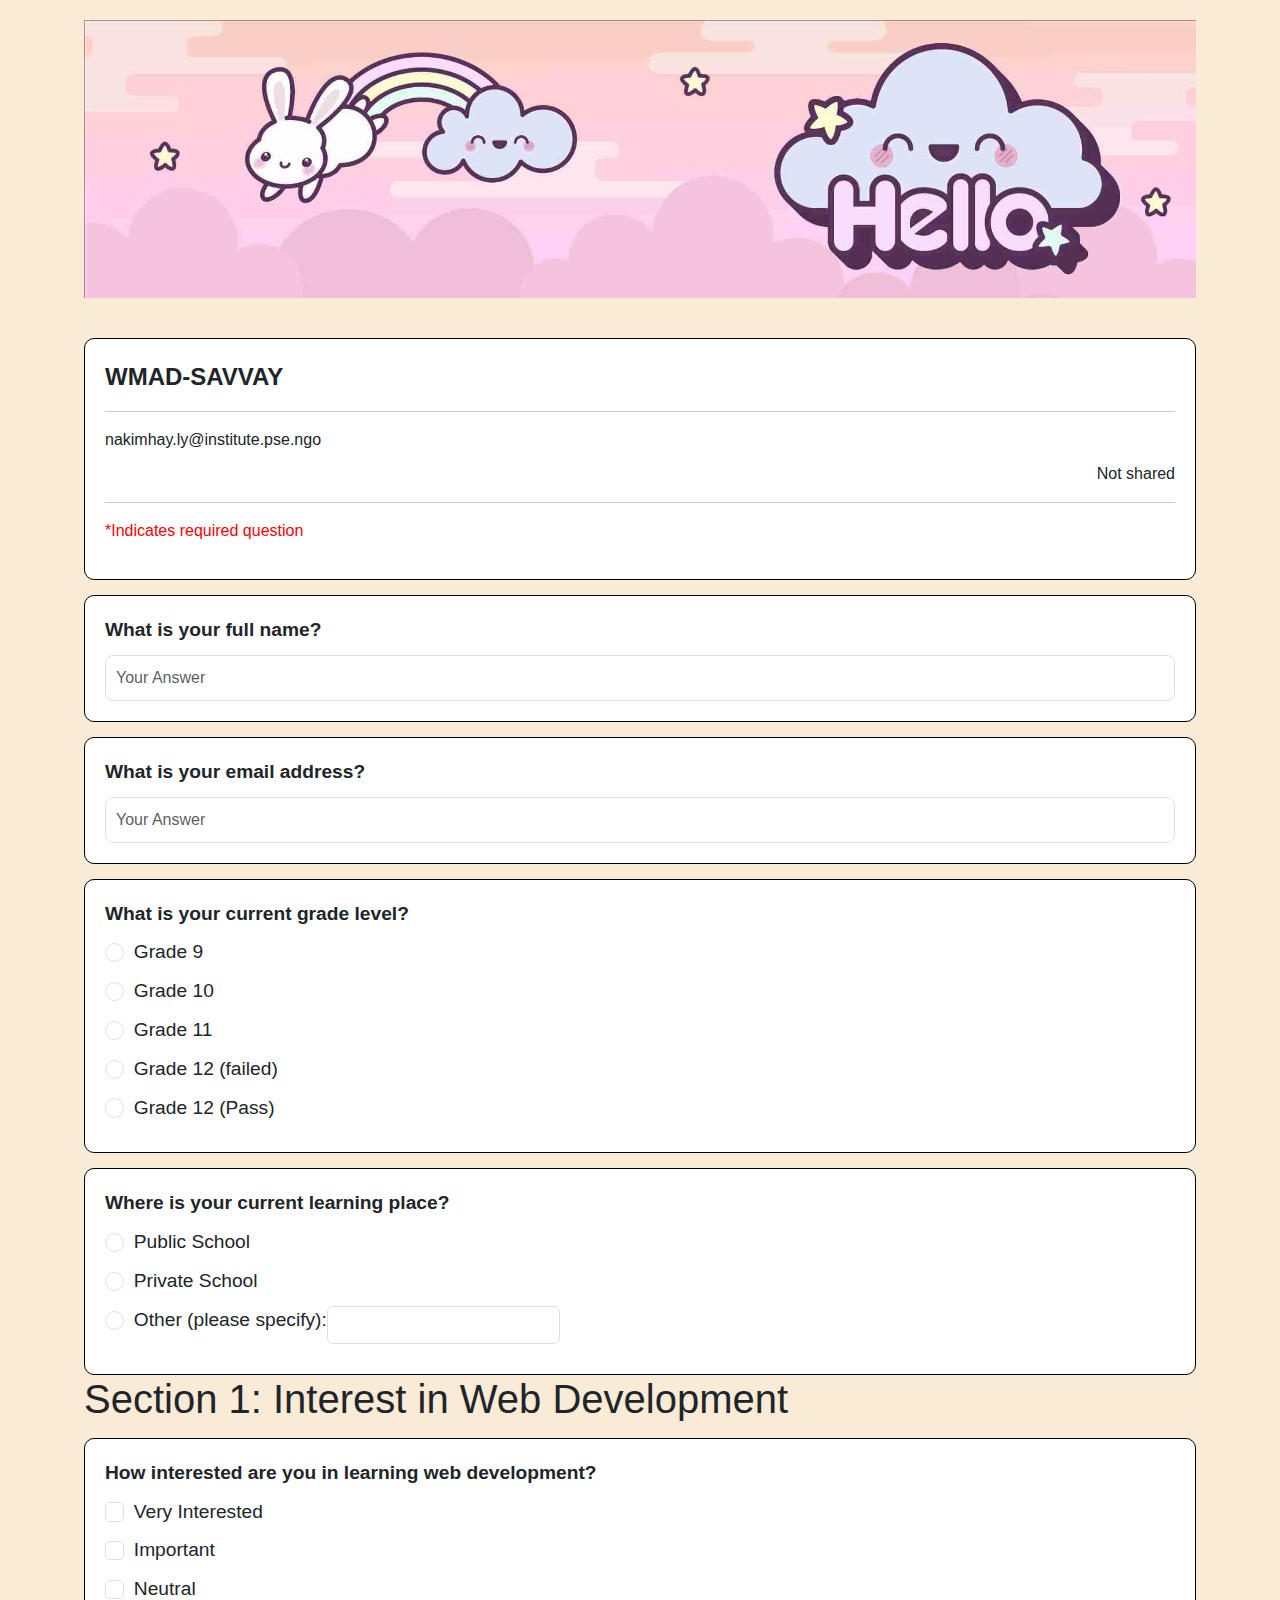
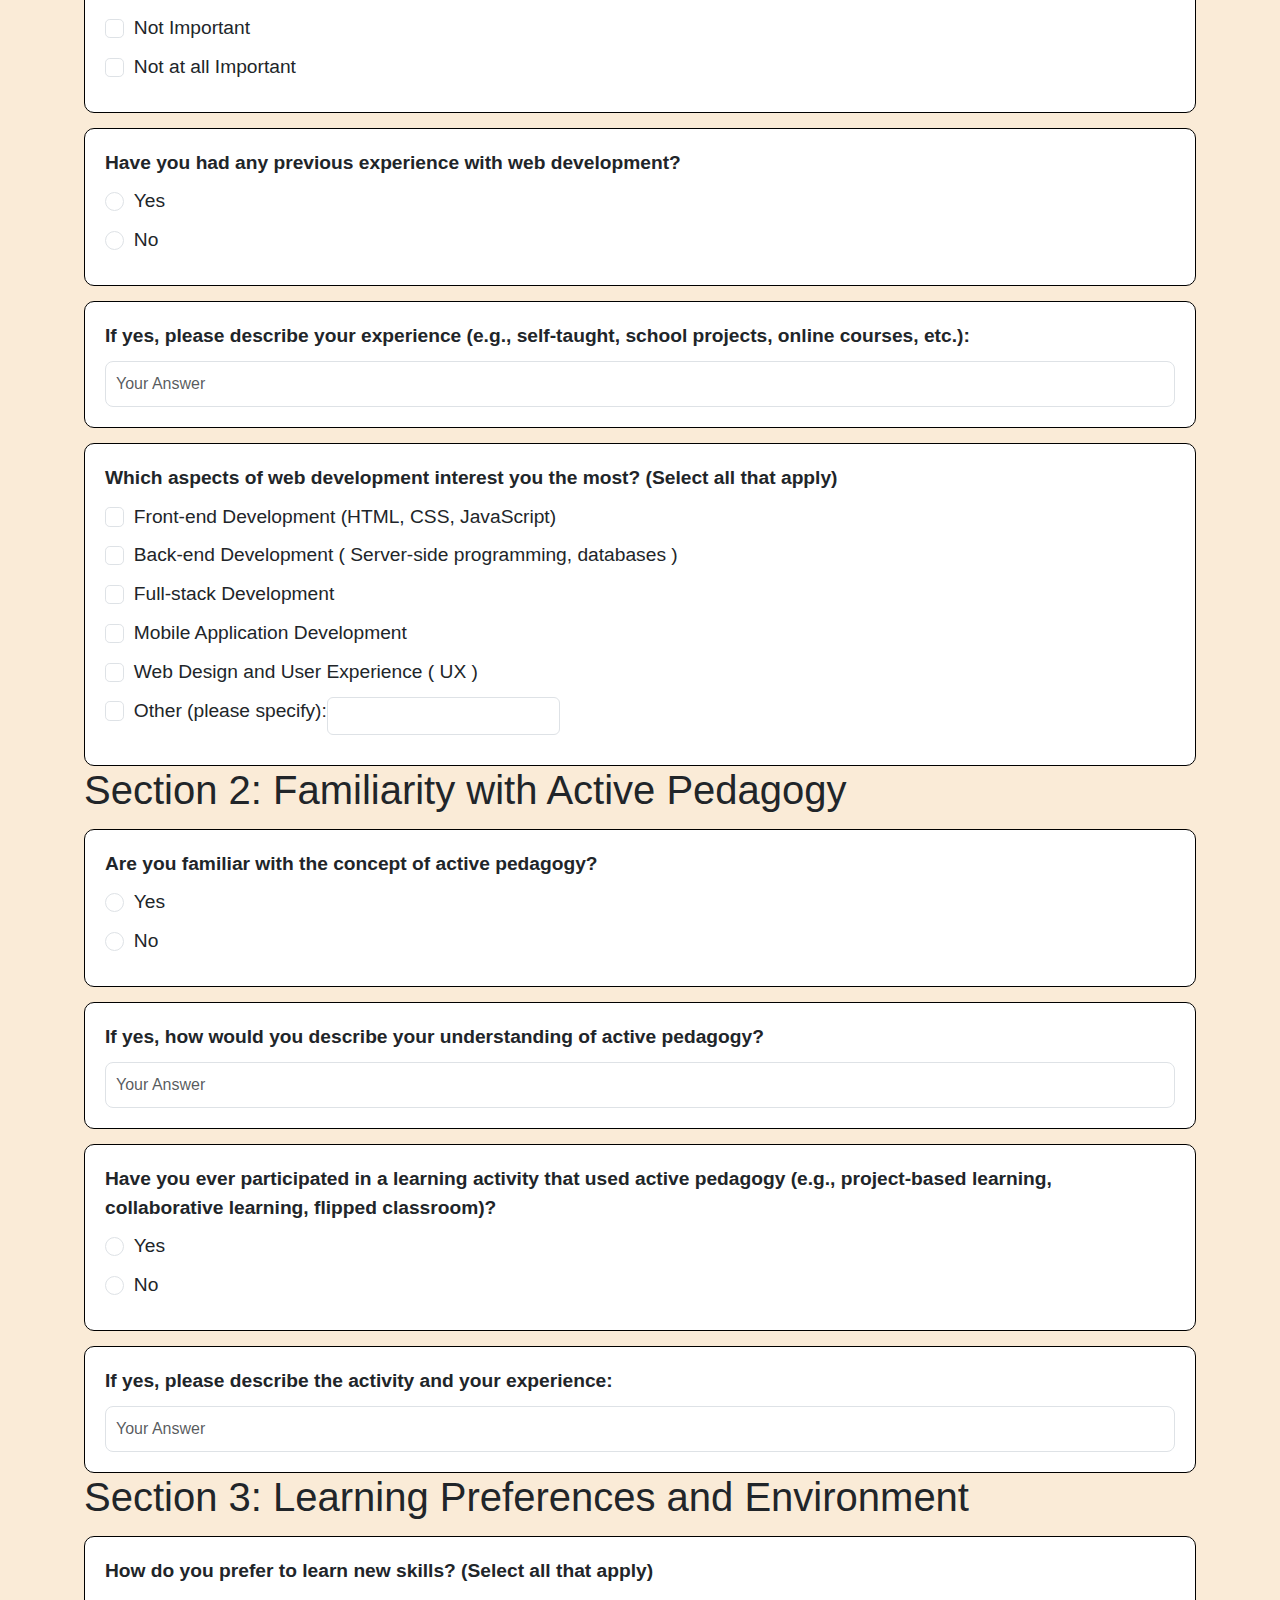
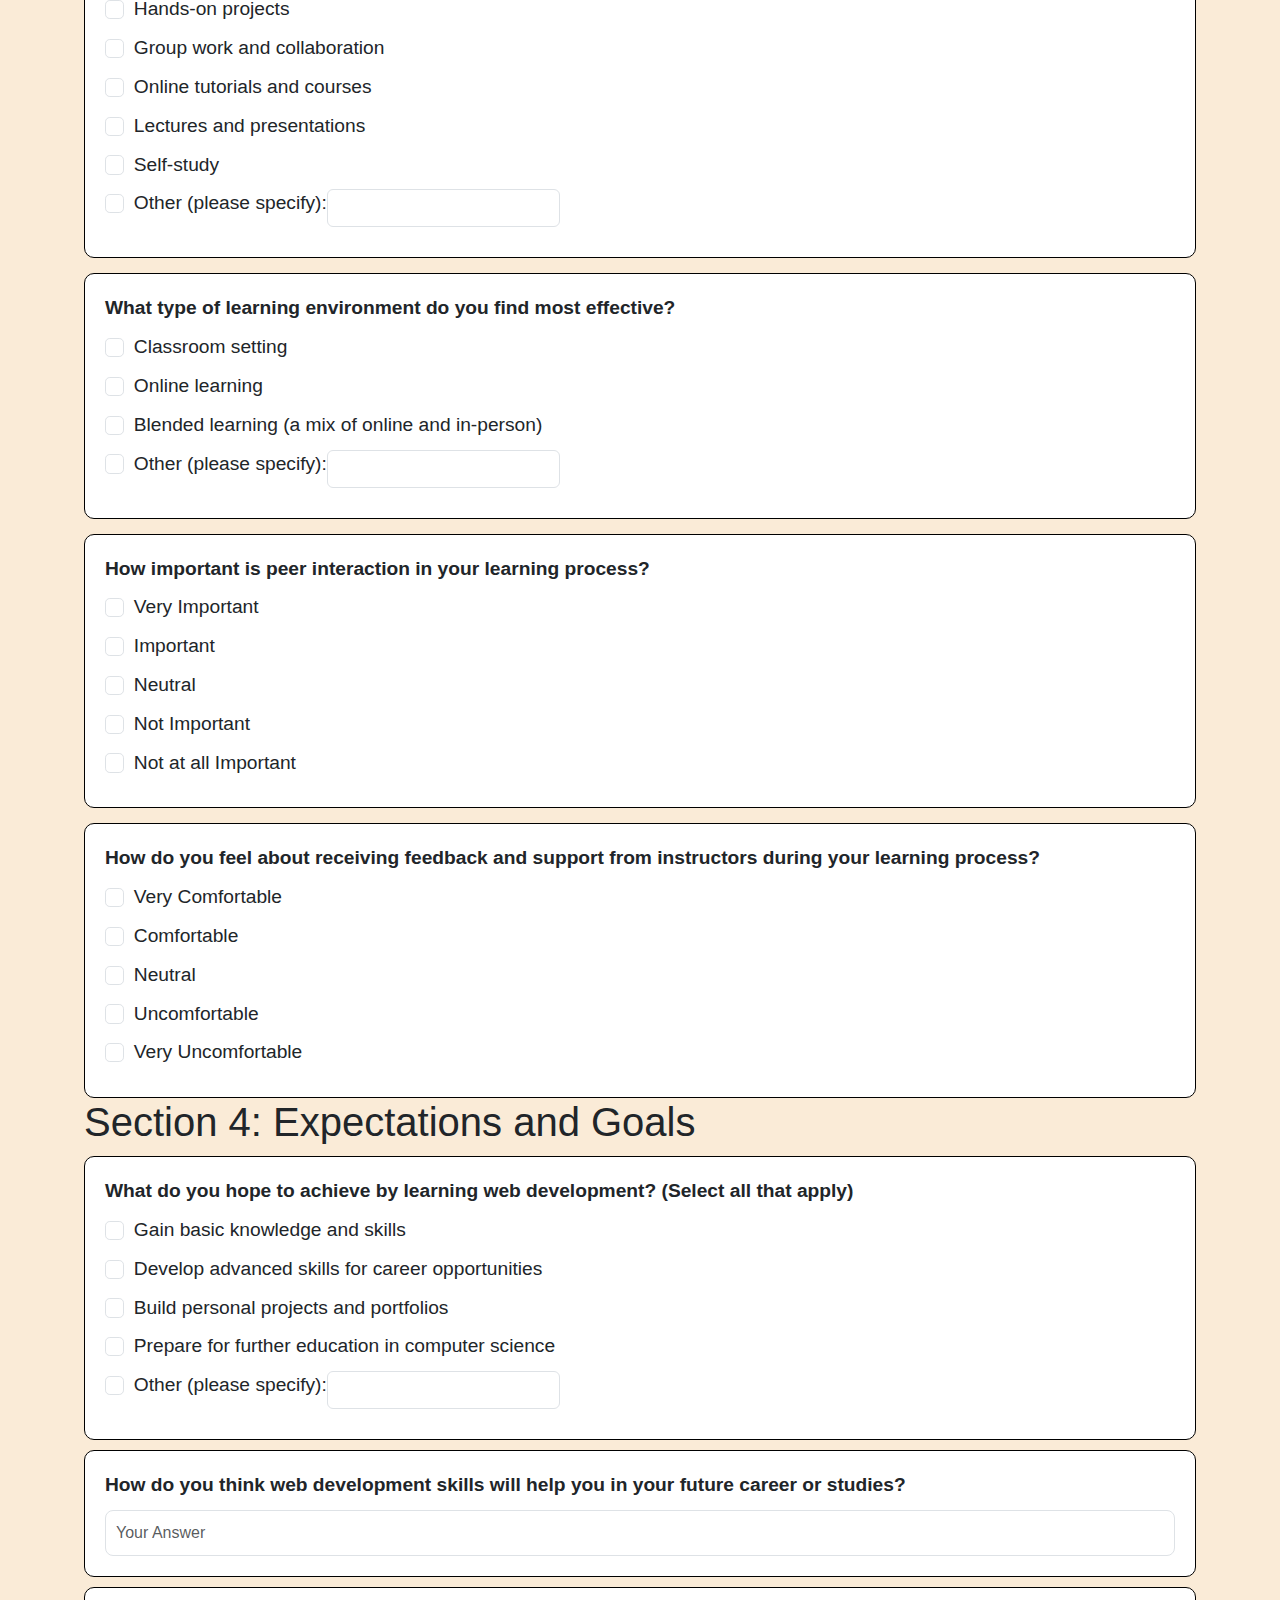
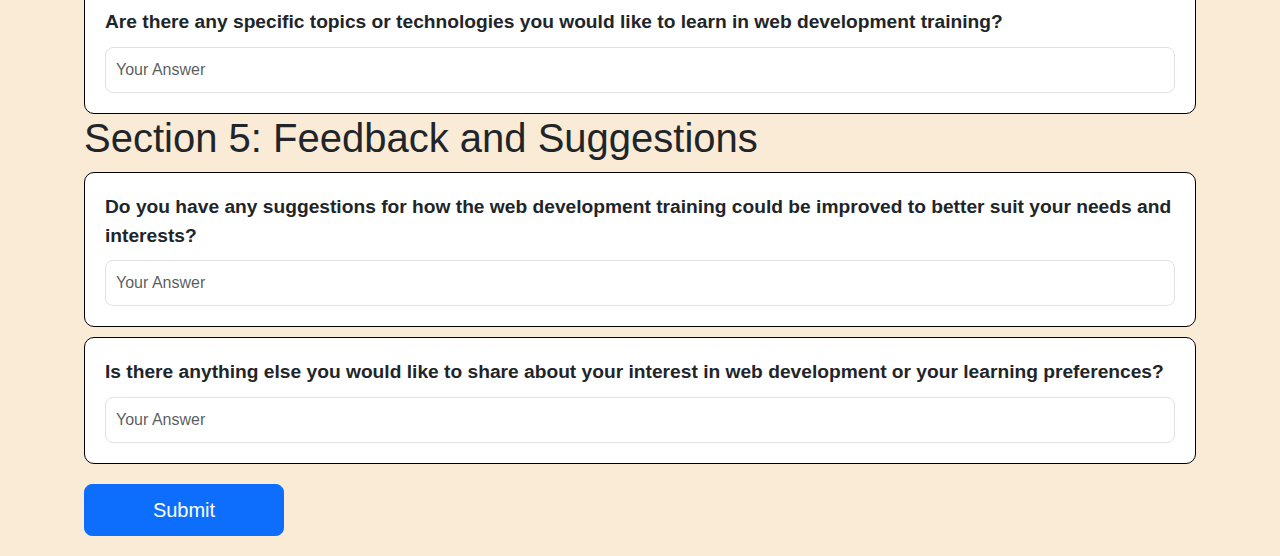
<file: form/index.html>
<!DOCTYPE html>
<html lang="en">
  <head>
    <meta charset="UTF-8" />
    <meta name="viewport" content="width=device-width, initial-scale=1.0" />
    <title>Form</title>
    <link
      rel="stylesheet"
      href="https://cdnjs.cloudflare.com/ajax/libs/font-awesome/6.5.2/css/all.min.css"
      integrity="sha512-SnH5WK+bZxgPHs44uWIX+LLJAJ9/2PkPKZ5QiAj6Ta86w+fsb2TkcmfRyVX3pBnMFcV7oQPJkl9QevSCWr3W6A=="
      crossorigin="anonymous"
      referrerpolicy="no-referrer"
    />
    <link
      href="https://cdn.jsdelivr.net/npm/bootstrap@5.3.3/dist/css/bootstrap.min.css"
      rel="stylesheet"
      integrity="sha384-QWTKZyjpPEjISv5WaRU9OFeRpok6YctnYmDr5pNlyT2bRjXh0JMhjY6hW+ALEwIH"
      crossorigin="anonymous"
    />
    <link rel="stylesheet" href="style.css" />
  </head>
  <body>
    <div class="container">
      <div class="img-1">
        <img
          src="21c9bd81-d144-41a6-a4b8-3f729238e4d5.jpg"
          alt="Image Description"
        />
      </div>

      <div class="none"></div>

      <form id="forms">
        <div class="box-1">
          <div class="question">WMAD-SAVVAY</div>
          <hr />
          <div class="icon-1">
            <p>
              <span>nakimhay.ly@institute.pse.ngo
              </span>
              <i class="fa-solid fa-cloud"></i>
            </p>
          </div>
          <div class="icon">
            <p><i class="fa-regular fa-envelope"></i> Not shared</p>
          </div>
          <hr />
          <div class="unfile">
            <p>*Indicates required question</p>
          </div>
        </div>

        <div class="box-2">
          <div class="program">
            <p>What is your full name?</p>
            <div class="text">
              <input
                class="form-control form-control-lg"
                id="fullname"
                name="fullname"
                type="text"
                placeholder="Your Answer"
                aria-label="Full Name"
              />
            </div>
          </div>
        </div>

        <div class="box-2">
          <div class="program">
            <p>What is your email address? </p>
            <div class="text">
              <input
                class="form-control form-control-lg"
                id="email"
                name="email"
                type="email"
                placeholder="Your Answer"
                aria-label="email"
              />
            </div>
          </div>
        </div>

        <div class="box-3">
          <div class="program">
            <p>What is your current grade level?</p>
            <div class="form-check">
              <input
                class="form-check-input"
                id="grade9"
                type="radio"
                name="grade"
                value="Grade 9"
              />
              <label class="form-check-label" for="grade9">Grade 9</label>
            </div>
            <div class="form-check">
              <input
                class="form-check-input"
                id="grade10"
                type="radio"
                name="grade"
                value="Grade 10"
              />
              <label class="form-check-label" for="grade10">Grade 10</label>
            </div>
            <div class="form-check">
              <input
                class="form-check-input"
                id="grade11"
                type="radio"
                name="grade"
                value="Grade 11"
              />
              <label class="form-check-label" for="grade11">Grade 11</label>
            </div>
            <div class="form-check">
              <input
                class="form-check-input"
                id="grade12Failed"
                type="radio"
                name="grade"
                value="Grade 12 (failed)"
              />
              <label class="form-check-label" for="grade12Failed"
                >Grade 12 (failed)</label
              >
            </div>
            <div class="form-check">
              <input
                class="form-check-input"
                id="grade12Pass"
                type="radio"
                name="grade"
                value="Grade 12 (Pass)"
              />
              <label class="form-check-label" for="grade12Pass"
                >Grade 12 (Pass)</label
              >
            </div>
          </div>
        </div>

        <div class="box-4">
          <div class="program">
            <p>Where is your current learning place?</p>
            <div class="form-check">
              <input
                class="form-check-input"
                id="publicSchool"
                type="radio"
                name="learning_place"
                value="Public School"
              />
              <label class="form-check-label" for="publicSchool"
                >Public School</label
              >
            </div>
            <div class="form-check">
              <input
                class="form-check-input"
                id="privateSchool"
                type="radio"
                name="learning_place"
                value="Private School"
              />
              <label class="form-check-label" for="privateSchool"
                >Private School</label
              >
            </div>
            <div class="form-check">
              <input
                class="form-check-input"
                id="otherPlace"
                type="radio"
                name="learning_place"
                value="Other"
              />
              <label class="form-check-label" for="otherPlace">
                <div class="input-group">
                  Other (please specify):
                  <input
                    type="text"
                    id="otherLearningPlace"
                    name="learning_place"
                    class="form-control"
                    aria-label="Other learning place"
                  />
                </div>
              </label>
            </div>
          </div>
        </div>

        <div class="selection">
          <h1>Section 1: Interest in Web Development</h1>
        </div>

        <div class="box-2">
          <div class="program">
            <p>How interested are you in learning web development?</p>
            <div class="form-check">
              <input
                class="form-check-input"
                type="checkbox"
                id="veryImportant1"
                name="peerInteraction1"
                value="Very Important"
              />
              <label class="form-check-label" for="veryImportant1"
                >Very Interested</label
              >
            </div>
            <div class="form-check">
              <input
                class="form-check-input"
                type="checkbox"
                id="important1"
                name="peerInteraction1"
                value="Important"
              />
              <label class="form-check-label" for="important1">Important</label>
            </div>
            <div class="form-check">
              <input
                class="form-check-input"
                type="checkbox"
                id="neutral1"
                name="peerInteraction1"
                value="Neutral"
              />
              <label class="form-check-label" for="neutral1">Neutral</label>
            </div>
            <div class="form-check">
              <input
                class="form-check-input"
                type="checkbox"
                id="notImportant1"
                name="peerInteraction1"
                value="Not Important"
              />
              <label class="form-check-label" for="notImportant1"
                >Not Important</label
              >
            </div>
            <div class="form-check">
              <input
                class="form-check-input"
                type="checkbox"
                id="notAtAllImportant1"
                name="peerInteraction1"
                value="Not at all Important"
              />
              <label class="form-check-label" for="notAtAllImportant1"
                >Not at all Important</label
              >
            </div>
          </div>
        </div>

        <div class="box-5">
          <div class="program">
            <p>Have you had any previous experience with web development?</p>
            <div class="form-check">
              <input
                class="form-check-input"
                type="radio"
                name="webDevExperience"
                id="webDevExperienceYes"
                value="Yes"
              />
              <label class="form-check-label" for="webDevExperienceYes"
                >Yes</label
              >
            </div>
            <div class="form-check">
              <input
                class="form-check-input"
                type="radio"
                name="webDevExperience"
                id="webDevExperienceNo"
                value="No"
              />
              <label class="form-check-label" for="webDevExperienceNo"
                >No</label
              >
            </div>
          </div>
        </div>

        <div class="box-6">
          <div class="program">
            <p>
              If yes, please describe your experience (e.g., self-taught, school
              projects, online courses, etc.):
            </p>
            <div class="text">
              <input
                class="form-control form-control-lg"
                id="experienceDescription"
                name="experienceDescription"
                type="text"
                placeholder="Your Answer"
                aria-label="Experience Description"
              />
            </div>
          </div>
        </div>

        <div class="box-7">
          <div class="program">
            <p>
              Which aspects of web development interest you the most? (Select
              all that apply)
            </p>
            <div class="form-check">
              <input
                class="form-check-input"
                id="frontend"
                name="interests"
                type="checkbox"
                value="Front-end Development (HTML, CSS, JavaScript)"
              />
              <label class="form-check-label" for="frontend"
                >Front-end Development (HTML, CSS, JavaScript)</label
              >
            </div>
            <div class="form-check">
              <input
                class="form-check-input"
                id="backend"
                name="interests"
                type="checkbox"
                value="Back-end Development ( Server-side programming, databases
                )"
              />
              <label class="form-check-label" for="backend"
                >Back-end Development ( Server-side programming, databases
                )</label
              >
            </div>
            <div class="form-check">
              <input
                class="form-check-input"
                id="fullstack"
                name="interests"
                type="checkbox"
                value="Full-stack Development"
              />
              <label class="form-check-label" for="fullstack"
                >Full-stack Development</label
              >
            </div>
            <div class="form-check">
              <input
                class="form-check-input"
                id="Mobile"
                name="interests"
                type="checkbox"
                value="Mobile Application Development"
              />
              <label class="form-check-label" for="Mobile"
                >Mobile Application Development</label
              >
            </div>
            <div class="form-check">
              <input
                class="form-check-input"
                id="Design"
                name="interests"
                type="checkbox"
                value="Web Design and User Experience ( UX )"
              />
              <label class="form-check-label" for="Design"
                >Web Design and User Experience ( UX )</label
              >
            </div>
            <div class="form-check">
              <input
                class="form-check-input"
                id="ohters"
                name="interests"
                type="checkbox"
                value="Other (please specify):"
              />
              <label class="form-check-label" for="ohters">
                <div class="input-group">
                  Other (please specify):
                  <input
                    type="text"
                    id="other"
                    name="interests"
                    class="form-control"
                    aria-label="Other learning place"
                  />
                </div>
              </label>
            </div>
          </div>
        </div>
        <div class="seletion">
          <h1>Section 2: Familiarity with Active Pedagogy</h1>
        </div>
        <div class="box-5">
          <div class="program">
            <p>Are you familiar with the concept of active pedagogy?</p>
            <div class="form-check form-check-inline">
              <input
                class="form-check-input"
                type="radio"
                name="activePedagogy"
                id="activePedagogyYes"
                value="Yes"
              />
              <label class="form-check-label" for="activePedagogyYes"
                >Yes</label
              >
            </div>
            <br />
            <div class="form-check form-check-inline">
              <input
                class="form-check-input"
                type="radio"
                name="activePedagogy"
                id="activePedagogyNo"
                value="No"
              />
              <label class="form-check-label" for="activePedagogyNo">No</label>
            </div>
          </div>
        </div>

        <div class="box-2">
          <div class="program">
            <p>
              If yes, how would you describe your understanding of active
              pedagogy?
            </p>
            <div class="text">
              <input
                class="form-control form-control-lg"
                id="activePedagogyDescription"
                name="activePedagogyDescription"
                type="text"
                placeholder="Your Answer"
                aria-label="Active Pedagogy Description"
              />
            </div>
          </div>
        </div>

        <div class="box-8">
          <div class="program">
            <p>
              Have you ever participated in a learning activity that used active
              pedagogy (e.g., project-based learning, collaborative learning,
              flipped classroom)?
            </p>
            <div class="form-check">
              <input
                type="radio"
                class="form-check-input"
                id="activePedagogyActivityYes"
                name="activePedagogyActivity"
                value="Yes"
              />
              <label class="form-check-label" for="activePedagogyActivityYes"
                >Yes</label
              >
            </div>
            <div class="form-check">
              <input
                type="radio"
                class="form-check-input"
                id="activePedagogyActivityNo"
                name="activePedagogyActivity"
                value="No"
              />
              <label class="form-check-label" for="activePedagogyActivityNo"
                >No</label
              >
            </div>
          </div>
        </div>

        <div class="box-2">
          <div class="program">
            <p>If yes, please describe the activity and your experience:</p>
            <div class="text">
              <input
                class="form-control form-control-lg"
                id="activePedagogyActivityDescription"
                name="activePedagogyActivityDescription"
                type="text"
                placeholder="Your Answer"
                aria-label="Active Pedagogy Activity Description"
              />
            </div>
          </div>
        </div>

        <div class="seletion">
          <h1>Section 3: Learning Preferences and Environment</h1>
        </div>

        <div class="box-9">
          <div class="program">
            <p>
              How do you prefer to learn new skills? (Select all that apply)
            </p>
            <div class="form-check">
              <input
                class="form-check-input"
                id="handsOn"
                name="learningPreferences"
                type="checkbox"
                value="Hands-on projects"
              />
              <label class="form-check-label" for="handsOn"
                >Hands-on projects</label
              >
            </div>
            <div class="form-check">
              <input
                class="form-check-input"
                id="groupWork"
                name="learningPreferences"
                type="checkbox"
                value="Group work and collaboration"
              />
              <label class="form-check-label" for="groupWork"
                >Group work and collaboration</label
              >
            </div>
            <div class="form-check">
              <input
                class="form-check-input"
                id="onlineTutorials"
                name="learningPreferences"
                type="checkbox"
                value="Online tutorials and courses"
              />
              <label class="form-check-label" for="onlineTutorials"
                >Online tutorials and courses</label
              >
            </div>
            <div class="form-check">
              <input
                class="form-check-input"
                id="lectures"
                name="learningPreferences"
                type="checkbox"
                value="Lectures and presentations"
              />
              <label class="form-check-label" for="lectures"
                >Lectures and presentations</label
              >
            </div>
            <div class="form-check">
              <input
                class="form-check-input"
                id="selfStudy"
                name="learningPreferences"
                type="checkbox"
                value="Self-study"
              />
              <label class="form-check-label" for="selfStudy">Self-study</label>
            </div>
            <div class="form-check">
              <input
                class="form-check-input"
                id="otherLearningPreference"
                name="learningPreferences"
                type="checkbox"
                value="Other"
              />
              <label class="form-check-label" for="otherLearningPreference">
                <div class="input-group">
                  Other (please specify):
                  <input
                    type="text"
                    id="otherLearningPreferenceText"
                    name="learningPreferences"
                    class="form-control"
                    aria-label="Other learning preference"
                  />
                </div>
              </label>
            </div>
          </div>
        </div>

        <div class="box-10">
          <div class="program">
            <p>What type of learning environment do you find most effective?</p>
            <div class="form-check">
              <input
                class="form-check-input"
                id="classroom"
                name="learningEnvironment"
                type="checkbox"
                value="Classroom setting"
              />
              <label class="form-check-label" for="classroom"
                >Classroom setting</label
              >
            </div>
            <div class="form-check">
              <input
                class="form-check-input"
                id="online"
                name="learningEnvironment"
                type="checkbox"
                value="Online learning"
              />
              <label class="form-check-label" for="online"
                >Online learning</label
              >
            </div>
            <div class="form-check">
              <input
                class="form-check-input"
                id="blended"
                name="learningEnvironment"
                type="checkbox"
                value="Blended learning"
              />
              <label class="form-check-label" for="blended"
                >Blended learning (a mix of online and in-person)</label
              >
            </div>
            <div class="form-check">
              <input
                class="form-check-input"
                id="otherEnvironment"
                name="learningEnvironment"
                type="checkbox"
                value="Other"
              />
              <label class="form-check-label" for="otherEnvironment">
                <div class="input-group">
                  Other (please specify):
                  <input
                    type="text"
                    id="otherEnvironmentText"
                    name="learningEnvironment"
                    class="form-control"
                    aria-label="Other learning environment"
                  />
                </div>
              </label>
            </div>
          </div>
        </div>
        <div class="box-10">
          <div class="program">
            <p>How important is peer interaction in your learning process?</p>
            <div class="form-check">
              <input
                class="form-check-input"
                id="veryImportant"
                name="peerInteraction"
                type="checkbox"
                value="Very Important"
              />
              <label class="form-check-label" for="veryImportant"
                >Very Important</label
              >
            </div>
            <div class="form-check">
              <input
                class="form-check-input"
                id="important"
                name="peerInteraction"
                type="checkbox"
                value="Important"
              />
              <label class="form-check-label" for="important">Important</label>
            </div>
            <div class="form-check">
              <input
                class="form-check-input"
                id="neutral"
                name="peerInteraction"
                type="checkbox"
                value="Neutral"
              />
              <label class="form-check-label" for="neutral">Neutral</label>
            </div>
            <div class="form-check">
              <input
                class="form-check-input"
                id="notImportant"
                name="peerInteraction"
                type="checkbox"
                value="Not Important"
              />
              <label class="form-check-label" for="notImportant"
                >Not Important</label
              >
            </div>
            <div class="form-check">
              <input
                class="form-check-input"
                id="notAtAllImportant"
                name="peerInteraction"
                type="checkbox"
                value="Not at all Important"
              />
              <label class="form-check-label" for="notAtAllImportant"
                >Not at all Important</label
              >
            </div>
          </div>
        </div>
        <div class="box-10">
          <div class="program">
            <p>
              How do you feel about receiving feedback and support from
              instructors during your learning process?
            </p>
            <div class="form-check">
              <input
                class="form-check-input"
                id="veryComfortable"
                name="feedbackSupport"
                type="checkbox"
                value="Very Comfortable"
              />
              <label class="form-check-label" for="veryComfortable"
                >Very Comfortable</label
              >
            </div>
            <div class="form-check">
              <input
                class="form-check-input"
                id="comfortable"
                name="feedbackSupport"
                type="checkbox"
                value="Comfortable"
              />
              <label class="form-check-label" for="comfortable"
                >Comfortable</label
              >
            </div>
            <div class="form-check">
              <input
                class="form-check-input"
                id="neutrat"
                name="feedbackSupport"
                type="checkbox"
                value="Neutral"
              />
              <label class="form-check-label" for="neutrat">Neutral</label>
            </div>
            <div class="form-check">
              <input
                class="form-check-input"
                id="uncomfortable"
                name="feedbackSupport"
                type="checkbox"
                value="Uncomfortable"
              />
              <label class="form-check-label" for="uncomfortable"
                >Uncomfortable</label
              >
            </div>
            <div class="form-check">
              <input
                class="form-check-input"
                id="veryUncomfortable"
                name="feedbackSupport"
                type="checkbox"
                value="Very Uncomfortable"
              />
              <label class="form-check-label" for="veryUncomfortable"
                >Very Uncomfortable</label
              >
            </div>
          </div>
        </div>

        <div class="seletion">
          <h1>Section 4: Expectations and Goals</h1>
        </div>

        <div class="box-12">
          <div class="program">
            <p>
              What do you hope to achieve by learning web development? (Select
              all that apply)
            </p>
            <div class="form-check">
              <input
                class="form-check-input"
                id="basicKnowledge"
                name="goals"
                type="checkbox"
                value="Gain basic knowledge and skills"
              />
              <label class="form-check-label" for="basicKnowledge"
                >Gain basic knowledge and skills</label
              >
            </div>
            <div class="form-check">
              <input
                class="form-check-input"
                id="advancedSkills"
                name="goals"
                type="checkbox"
                value="Develop advanced skills for career opportunities"
              />
              <label class="form-check-label" for="advancedSkills"
                >Develop advanced skills for career opportunities</label
              >
            </div>
            <div class="form-check">
              <input
                class="form-check-input"
                id="personalProjects"
                name="goals"
                type="checkbox"
                value="Build personal projects and portfolios"
              />
              <label class="form-check-label" for="personalProjects"
                >Build personal projects and portfolios</label
              >
            </div>
            <div class="form-check">
              <input
                class="form-check-input"
                id="furtherEducation"
                name="goals"
                type="checkbox"
                value="Prepare for further education in computer science"
              />
              <label class="form-check-label" for="furtherEducation"
                >Prepare for further education in computer science</label
              >
            </div>
            <div class="form-check">
              <input
                class="form-check-input"
                id="otherGoal"
                name="goals"
                type="checkbox"
                value="Other"
              />
              <label class="form-check-label" for="otherGoal">
                <div class="input-group">
                  Other (please specify):
                  <input
                    type="text"
                    id="otherGoalText"
                    name="goals"
                    class="form-control"
                    aria-label="Other goal"
                  />
                </div>
              </label>
            </div>
          </div>
        </div>

        <div class="box-13">
          <div class="program">
            <p>
              How do you think web development skills will help you in your
              future career or studies?
            </p>
            <div class="text">
              <input
                class="form-control form-control-lg"
                id="webDevFuture"
                name="webDevFuture"
                type="text"
                placeholder="Your Answer"
                aria-label="Web Development Future"
              />
            </div>
          </div>
        </div>

        <div class="box-13">
          <div class="program">
            <p>
              Are there any specific topics or technologies you would like to
              learn in web development training?
            </p>
            <div class="text">
              <input
                class="form-control form-control-lg"
                id="webDevTopics"
                name="webDevTopics"
                type="text"
                placeholder="Your Answer"
                aria-label="Web Development Topics"
              />
            </div>
          </div>
        </div>

        <div class="seletion">
          <h1>Section 5: Feedback and Suggestions</h1>
        </div>

        <div class="box-13">
          <div class="program">
            <p>
              Do you have any suggestions for how the web development training
              could be improved to better suit your needs and interests?
            </p>
            <div class="text">
              <input
                class="form-control form-control-lg"
                id="trainingSuggestions"
                name="trainingSuggestions"
                type="text"
                placeholder="Your Answer"
                aria-label="Training Suggestions"
              />
            </div>
          </div>
        </div>

        <div class="box-13">
          <div class="program">
            <p>
              Is there anything else you would like to share about your interest
              in web development or your learning preferences?
            </p>
            <div class="text">
              <input
                class="form-control form-control-lg"
                id="additionalInfo"
                name="additionalInfo"
                type="text"
                placeholder="Your Answer"
                aria-label="Additional Info"
              />
            </div>
          </div>
        </div>

      <button type="submit" class="btn btn-primary btn-lg" id="forms" >Submit</button>
      </form>
    </div>
    <script src="script.js"></script>
  </body>
</html>
</file>
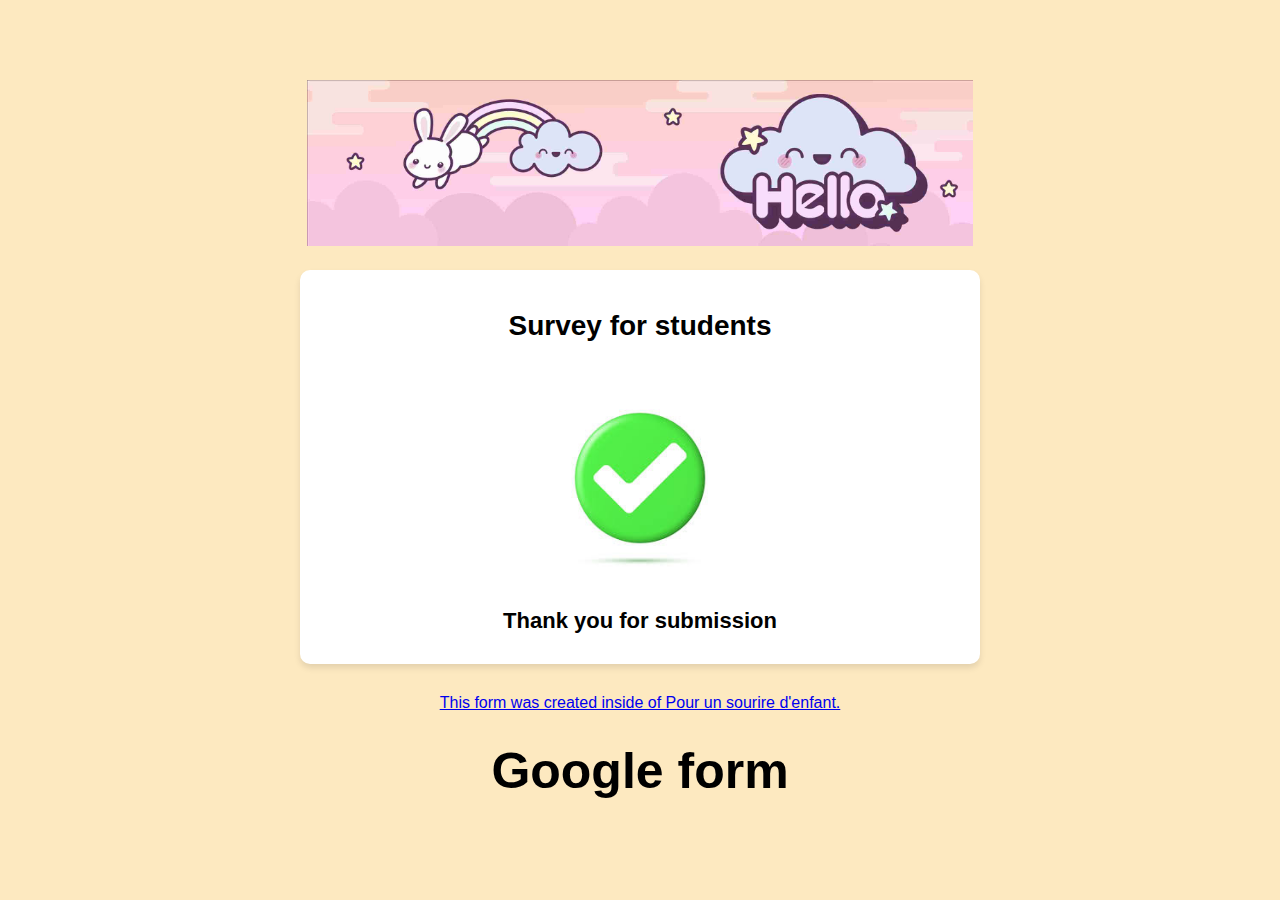
<file: thankyou/index.html>
<!DOCTYPE html>
<html lang="en">
<head>
    <meta charset="UTF-8">
    <meta name="viewport" content="width=device-width, initial-scale=1.0">
    <link rel="stylesheet" href="style.css">
    <title>Thank you</title>
</head>
<body>
    <div class="container">
        <div class="img-1">
            <img
              src="d9f16ab7-0058-4a62-85b0-26b7733e571b.jpeg"
              alt="Image Description"
            />
          </div>
        <div class="thankyou">
            <h2>Survey for students</h2>
            <img src="42de6845-ec31-4e83-8da5-58fbe417492b.jpeg" style="width: 30%;" alt="Survey Image">
            <h5>Thank you for submission</h5>
        </div>
       <a href="/form/index.html"> <p>This form was created inside of Pour un sourire d'enfant.</p></a>
        <h1>Google form</h1>
    </div>
</body>
</html>
</file>
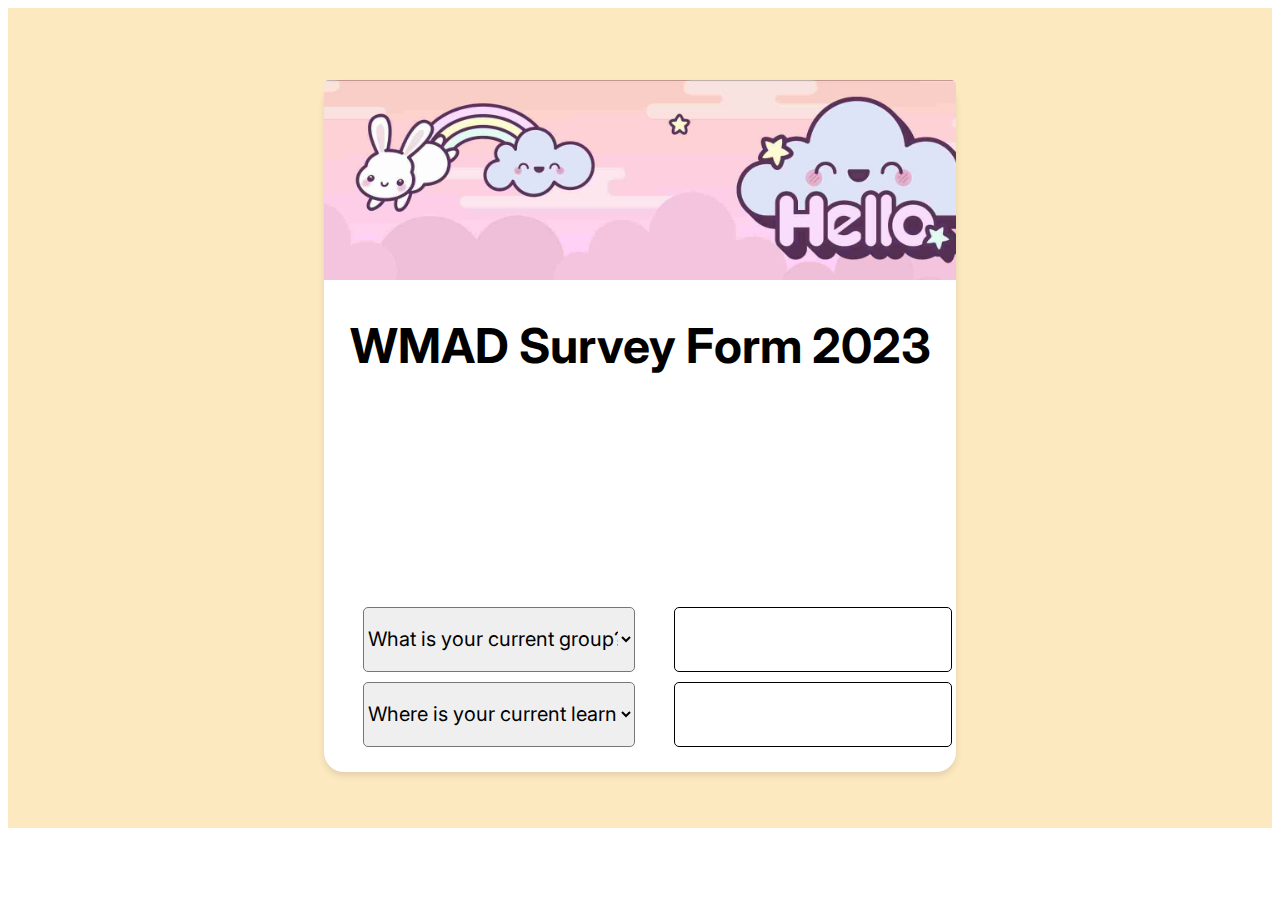
<file: Dessboard/html.html>
<!DOCTYPE html>
<html lang="en">
  <head>
    <meta charset="UTF-8" />
    <meta name="viewport" content="width=device-width, initial-scale=1.0" />
    <link rel="preconnect" href="https://fonts.googleapis.com">
    <link rel="preconnect" href="https://fonts.gstatic.com" crossorigin>
    <link href="https://fonts.googleapis.com/css2?family=Inter:wght@100..900&display=swap" rel="stylesheet">
    <link rel="stylesheet" href="style.css" />
    <title>Survey</title>
  </head>
  <body>
    <div class="container">
      <div class="dashboardbox">
        <img src="2141de82-cbaa-440c-becc-cf799e3586e9.jpeg" alt="" />
        <h1>WMAD Survey Form 2023</h1>
        <div class="box" id="Number1">
        
         
        </div>
        <div class="table1">
            <select style="width:43%; height:65px;margin-left:39px;font-size: 20px; border-radius: 5px;" onchange="functionAPI()" id="grade" >
                <option selected disabled hidden value="null" >What is your current group?</option>
                <option value="Grade 9">Grade 9</option>
                <option value="Grade 10">Grade 10</option>
                <option value="Grade 11">Grade 11</option>
                <option value="Grade 12(failed)">Grade 12(failed)</option>
                <option value="Grade 12(passed)">Grade 12(passed)</option>
               </select>
               <div class="grade" style="height: 65px;" id="select">
              </div> 
        </div>
        <div class="table1">
          <select style="width:43%; height:65px;margin-left:39px;font-size: 20px; border-radius: 5px;" onclick="Myschool()" id="school">
              <option selected disabled hidden value="null" >Where is your current learning place?</option>
              <option value="FSD">FSD</option>
              <option value="Public School">Public School</option>
              <option value="Private School">Private School</option>
              <option value="Partner NGO">Partner NGO</option>
             </select>
             <div class="grade" style="height: 65px;" id="demo">
            </div> 
      </div>

      </div>
    </div>

    <script src="index.js"></script>
  </body>
</html>
</file>
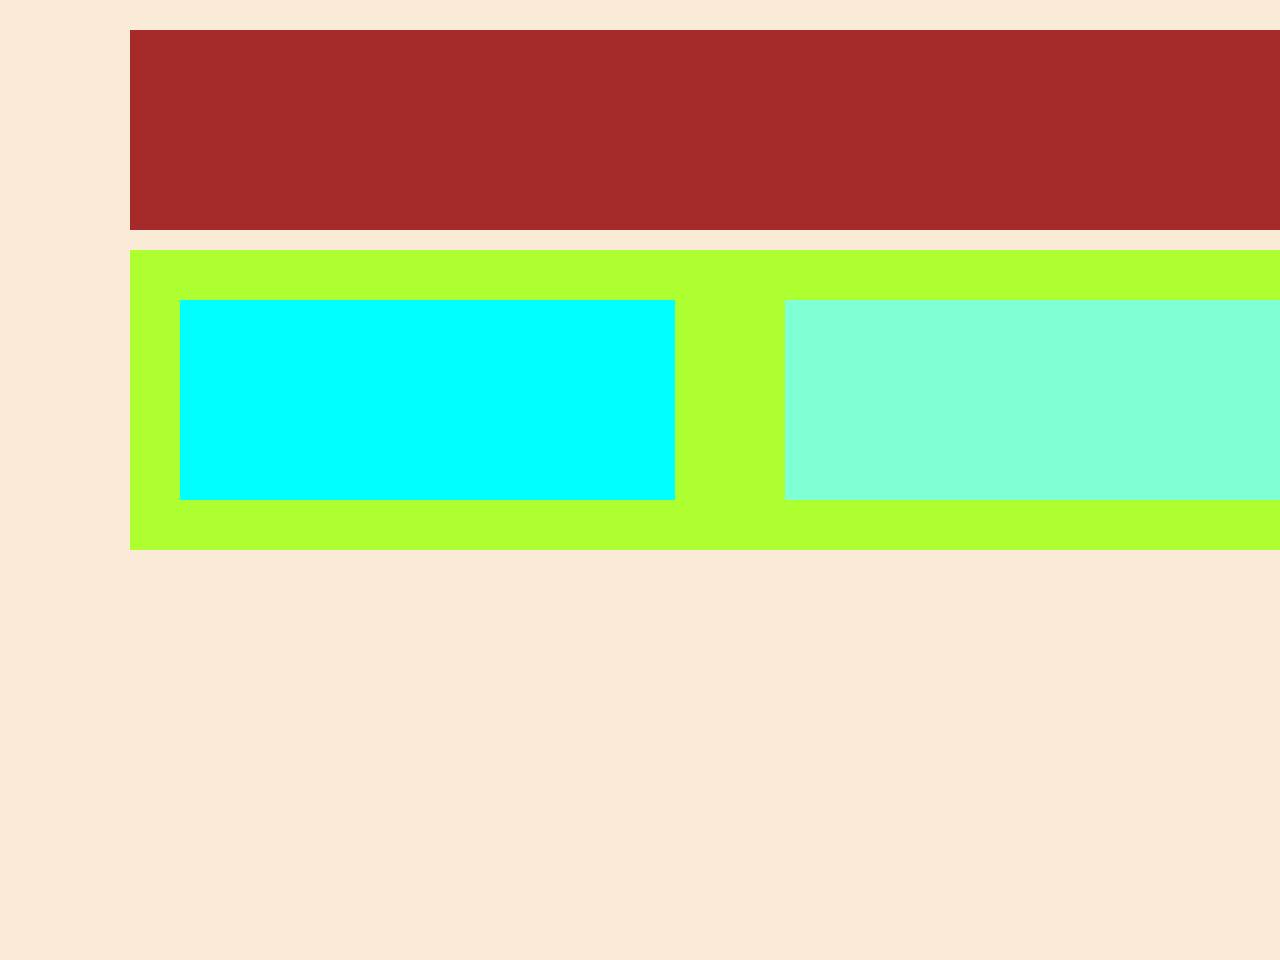
<file: exmples/pp.html>
<!DOCTYPE html>
<html lang="en">
<head>
    <meta charset="UTF-8">
    <meta name="viewport" content="width=device-width, initial-scale=1.0">
    <title>Document</title>
    <link rel="stylesheet" href="pp.css">
</head>
<body>
    <div class="container">
        <div class="box-1"></div>
        <div class="box-2">
            <div class="box-3"></div>
            <div class="box-4"></div>
        </div>
    </div>
</body>
</html>
</file>
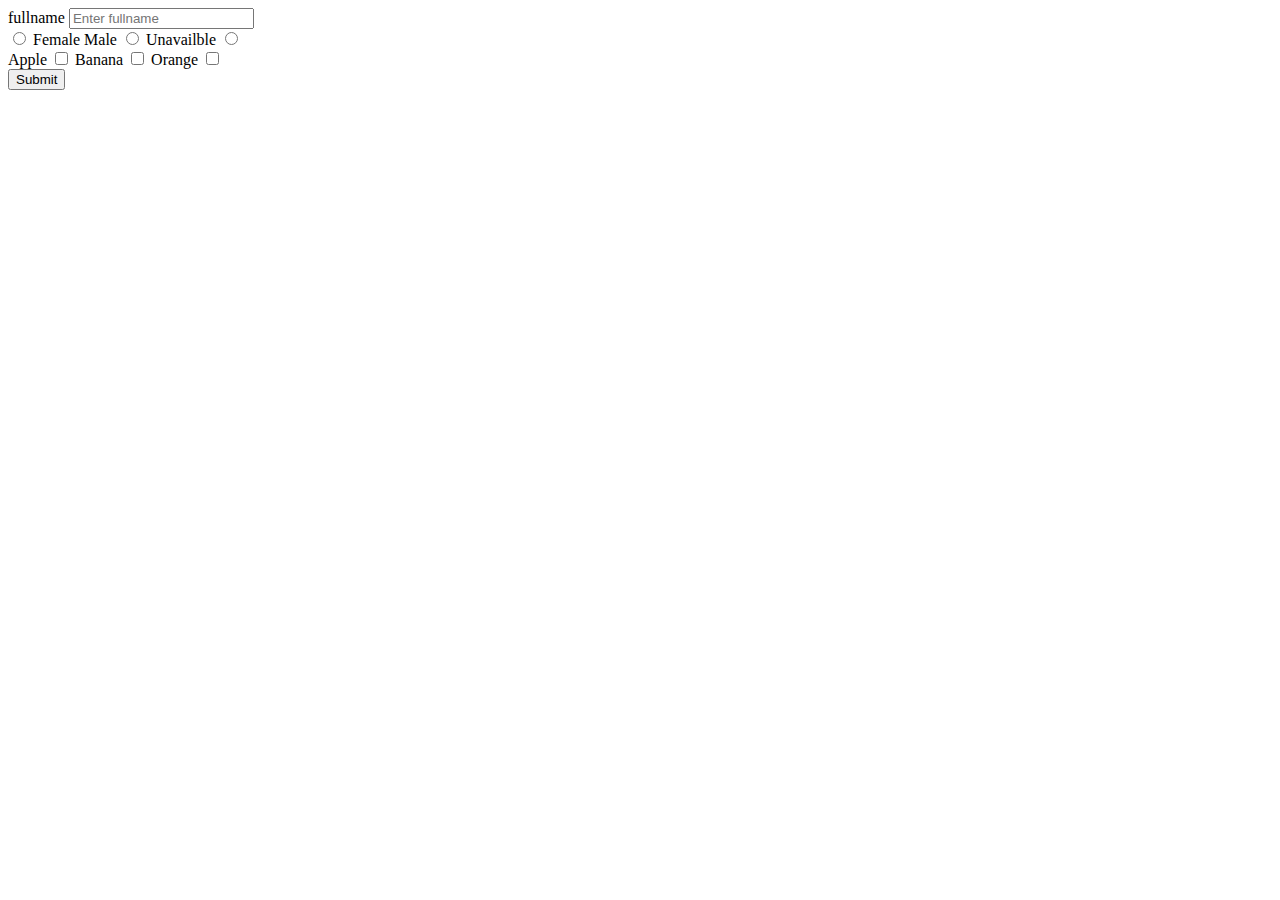
<file: exmples/zz.html>
<!DOCTYPE html>
<html lang="en">
<head>
    <meta charset="UTF-8">
    <meta name="viewport" content="width=device-width, initial-scale=1.0">
    <title>Document</title>
    <link rel="stylesheet" href="zz.css">
</head>
<body>
    <!-- <button onclick="displayDate()">Show Me Money!!!</button>
    <div id="demo"></div> -->
    <form>
        <div>
            <label>fullname</label>
            <input type="text" id="fullname" name="fullname" placeholder="Enter fullname">
        </div>
   
    <div>
       
        <input type="radio" name="gender" value="Female">
        <label>Female</label>
        <label>Male</label>
        <input type="radio" name="gender" value="Male">
        <label>Unavailble</label>
        <input type="radio" name="gender" value="Unavailble">
    </div>
    <div>
        <label>Apple</label>
        <input type="checkbox" name="fruit" value="Apple">
        <label>Banana</label>
        <input type="checkbox" name="fruit" value="Banana">
        
        <label>Orange</label>
        <input type="checkbox" name="fruit" value="Orange">
    </div>
    <button type="submit">Submit</button>
</form>
<script>
    document.forms[0].addEventListener("submit",submitForm);
    function submitForm(event){
        event.prevenDefault();
        const fullname = document.getElementById("fullname").value;
        const gender = document.getElementsByName("gender");
            for (let i = 0; i < gender.length; i++) {
                console.log(gender[i].checked, gender[i].value);
            }
    }







// function displayDate() {
//   document.getElementById("demo").innerHTML = Date();
// }
</script>
</body>
</html>
</file>
<file: form/style.css>
body {
  margin: 0;
  padding: 0;
  font-family: 'Oswald', sans-serif;
  background-color: antiquewhite;
}

.container {
  width: 90%;
  max-width: 1200px;
  margin: 0 auto;
  padding: 20px;
}

.img-1 img {
  width: 100%;
  height: auto;
  object-fit: cover;
}

.none {
  width: 100%;
  height: 2%;
  font-size: 22px;
  margin: auto;
  background-color: brown;
  border-left: 10px solid brown;
  border-radius: 10px;
  padding-left: 20px;
  margin-top: -60px;
}

 .box-2, .box-3, .box-4, .box-5, .box-6, .box-7, .box-8, .box-9, .box-10 {
  background-color: white;
  border-radius: 10px;
  border: 1px solid #000000;
  margin-top: 15px;
  padding: 20px;
}

.box-1{
  background-color: white;
  border-radius: 10px;
  border: 1px solid #000000;
  margin-top: 100px;
  padding: 20px;
}
.question {
  font-size: 1.5rem;
  font-weight: bold;
}

.icon-1 p, .icon p {
  display: flex;
  justify-content: space-between;
  align-items: center;
  margin-bottom: 10px;
}

.icon-1 i, .icon i {
  font-size: 1.2rem;
}

.unfile {
  color: red;
  font-size: 1rem;
}

.program p {
  font-size: 1.2rem;
  font-weight: bold;
  margin-bottom: 10px;
}

.text input, .text textarea {
  width: 100%;
  padding: 10px;
  font-size: 1rem;
}

.form-check {
  margin-bottom: 10px;
  font-size: 1.2rem;
}

.submit {
  text-align: center;
  margin-top: 20px;
}

.submit button {
  width: 200px;
  font-size: 1.2rem;

}
.btn {
  margin-top: 20px;
  padding: 10px;
  width: 200px;
}
.box-11, .box-12, .box-13 {
  width: 100%;
  background-color: white;
  border-radius: 10px ;
  border: 1px solid #000000; 
  margin-top: 10px;
  padding: 20px;
}

.program p {
  font-size: 1.2rem;
  font-weight: bold;
  margin-bottom: 10px;
}

.form-check {
  margin-bottom: 10px;
  font-size: 1.2rem;
}

.text input, .text textarea {
  width: 100%;
  padding: 10px;
  font-size: 1rem;
}
</file>
<file: thankyou/style.css>
body {
    margin: 0;
    padding: 0;
    font-family: Arial, sans-serif;
}

.img-1 img {
    width: 52%;
    height: auto;
    object-fit: cover;
}

.container {
    width: 100%;
    min-height: 100vh;
    background-color: #fde9c0;
    display: flex;
    flex-direction: column;
    align-items: center;
    justify-content: center;
    text-align: center;
}

.thankyou {
    width: 50%;
    max-width: 950px;
    background-color: white;
    padding: 20px;
    margin: 20px 0;
    border-radius: 10px;
    object-fit: cover;
    box-shadow: 0 4px 6px rgba(0, 0, 0, 0.1);
}

.thankyou img {
    width: 50%;
    max-width: 400px;
    height: auto;
    object-fit: contain;
    margin: 20px 0;
}

.thankyou h2 {
    font-size: 28px;
    margin: 20px 0;
}

.thankyou h5 {
    font-size: 22px;
    margin: 10px 0;
}

.container p {
    font-size: 16px;
    margin: 10px 0;
}

.container h1 {
    font-size: 50px;
    margin: 20px 0;
}

@media (max-width: 768px) {
    .thankyou {
        width: 90%;
        padding: 10px;
    }

    .thankyou h2 {
        font-size: 24px;
    }

    .thankyou h5 {
        font-size: 18px;
    }

    .container p {
        font-size: 14px;
    }

    .container h1 {
        font-size: 20px;
    }

    .thankyou img {
        width: 90%;
        height: auto;
    }
}

@media (max-width: 480px) {
    .thankyou {
        width: 95%;
        padding: 10px;
    }

    .thankyou h2 {
        font-size: 20px;
    }

    .thankyou h5 {
        font-size: 16px;
    }

    .container p {
        font-size: 12px;
    }

    .container h1 {
        font-size: 18px;
    }

    .thankyou img {
        width: 100%;
        height: auto;
    }
}
</file>
<file: Dessboard/style.css>
* {
    box-sizing: border-box;
    font-family: "Inter", sans-serif;
}

.container {
    width: 100%;
    height: auto;
    background-color: #fde9c0;
    padding-bottom: 4.5%;
    padding-top: 20px;
}

.dashboardbox {
    width: 50%;
    margin: auto;
    margin-top: 4.1%;
    background-color: rgb(255, 255, 255);
    border-radius: 20px;
    height: auto;
    padding-bottom: 15px;
    box-shadow: 0 4px 6px rgba(0, 0, 0, 0.1);
}

.dashboardbox img {
    width: 100%;
    height: 200px;
    border-top-right-radius: 5px;
    border-top-left-radius: 5px;
    object-fit: cover;
}

h1 {
    font-size: 48px;
    text-align: center;
    margin-bottom: 5%;
}

.box {
    width: 95%;
    height: 200px;
    justify-content: space-between;
    display: flex;
}

.text {
    width: 45%;
    height: 80%;
    border: 2px solid gray;
    margin-left: 5%;
    border-radius: 7px;
    font-size: 20px;
    text-align: center;
}

/* .text-1 {
    width: 46%;
    height: 70%;
    border: 2px solid gray;
    border-radius: 7px;
    font-size: 20px;
    text-align: center;
} */

.number {
    background-color: #B9B9B9;
    width: 20%;
    margin: auto;
    padding: 10px;
    border-radius: 1px;
}
/* .number-1{
    background-color: #B9B9B9;
    width: 20%;
    margin: auto;
    padding: 10px;
    border-radius: 1px;
    
} */

.table1 {
    display: flex;
    padding-bottom: 10px;
}

.grade {
    width: 44%;
    border-radius: 5px;
    margin-left: 39px;
    height: 40px;
    border: 1px solid black;
    font-size: 23px;
    justify-content: center;
    align-items: center;
    display: flex;
}
</file>
<file: exmples/pp.css>
body{
    padding: 0;
    margin: 0;
}
.container{
    width: 100%;
    height:900px;
    background-color: antiquewhite;
    padding: 30px;
}
.box-1{
    width: 90%;
    height: 200px;
    background-color: brown;
    margin: auto;
    margin-left: 100px;
}
.box-2{
    width:86%;
    height: 200px;
    margin-left: 100px;
    margin-top: 20px;
    padding: 50px;
    background-color: greenyellow;
    display: flex;
    justify-content: space-between;
}
.box-3{
    width: 45%;
    height: 200px;
    background-color: aqua;
}
.box-4{
    width: 45%;
    height: 200px;
    
    background-color: aquamarine;
    
}
</file>
<file: exmples/zz.css>
/* button{
    font-size: 50px;
    width: 50%;
    
} */
</file>
